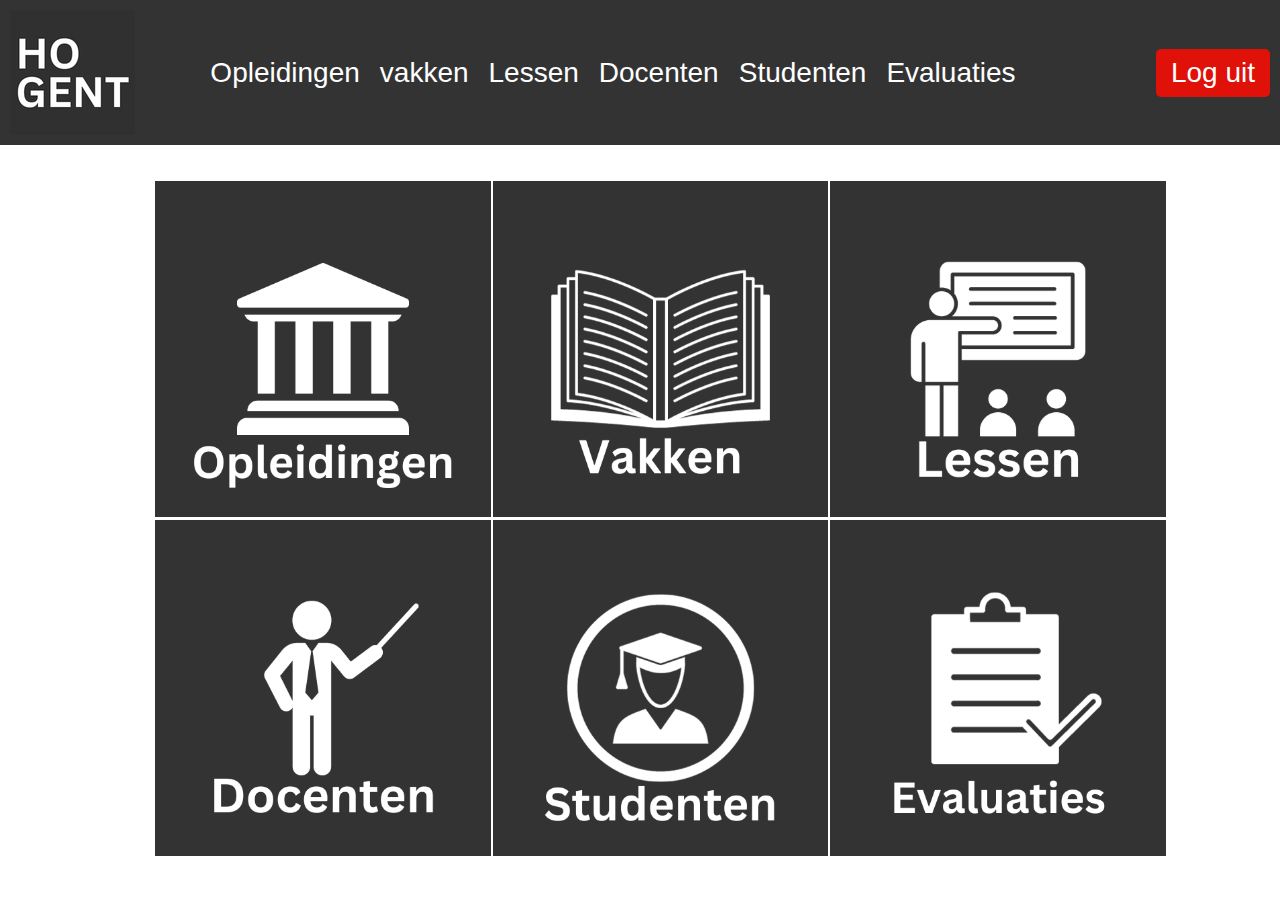
<file: index.html>
<!DOCTYPE html>
<html lang="en">
<head>
    <meta charset="UTF-8">
    <meta name="viewport" content="width=device-width, initial-scale=1.0">
    <link rel="stylesheet" href="styles.css">
    <title>Home</title>
    <link rel="Icon" href="hogent-logo-klein - Copy.png" type="image/x-icon">
</head>
<body>
    <header>
        <button class="logo" onclick="window.location.href='index.html'"><img src="hogent-logo-klein - Copy.png" alt=""></button>
        <nav>
          <a href="opleidingen.html">Opleidingen</a>
          <a href="vakken.html">vakken</a>
          <a href="lessen.html">Lessen</a>
          <a href="docenten.html">Docenten</a>
          <a href="studenten.html">Studenten</a>
          <a href="evaluaties.html">Evaluaties</a>
        </nav>
        <button class="loguitknop" onclick="window.location.href='log-uit.html'">Log uit</button>
      </header>
    <h2></h2>
        <div class="menu">
            <div class="opleidingen">
                <button onclick="window.location.href='opleidingen.html'">
                <img src="logo-opleidingen.png" alt="Opleidingen"></button>
            </div>
            <div class="vakken">
                <button onclick="window.location.href='vakken.html'">
                    <img src="logo-vakken.png" alt="Vakken"></button>
                </div>
            <div class="lessen">
                <button onclick="window.location.href='lessen.html'">
                    <img src="logo-lessen.png" alt="Lessen"></button>
                </div>
            <div class="docenten">
                <button onclick="window.location.href='docenten.html'">
                    <img src="logo-docenten.png" alt="Docenten"></button>
                </div>
            <div class="studenten">
                    <button onclick="window.location.href='Studenten.html'">
                        <img src="logo-studenten.png" alt="Studenten"></button>
            </div>                   
            <div class="evaluaties">
                <button onclick="window.location.href='evaluaties.html'">
                    <img src="logo-evaluaties.png" alt="Evaluaties"></button>
                </div>
        </div> 
    <h3></h3>
</body>
</html>
</file>
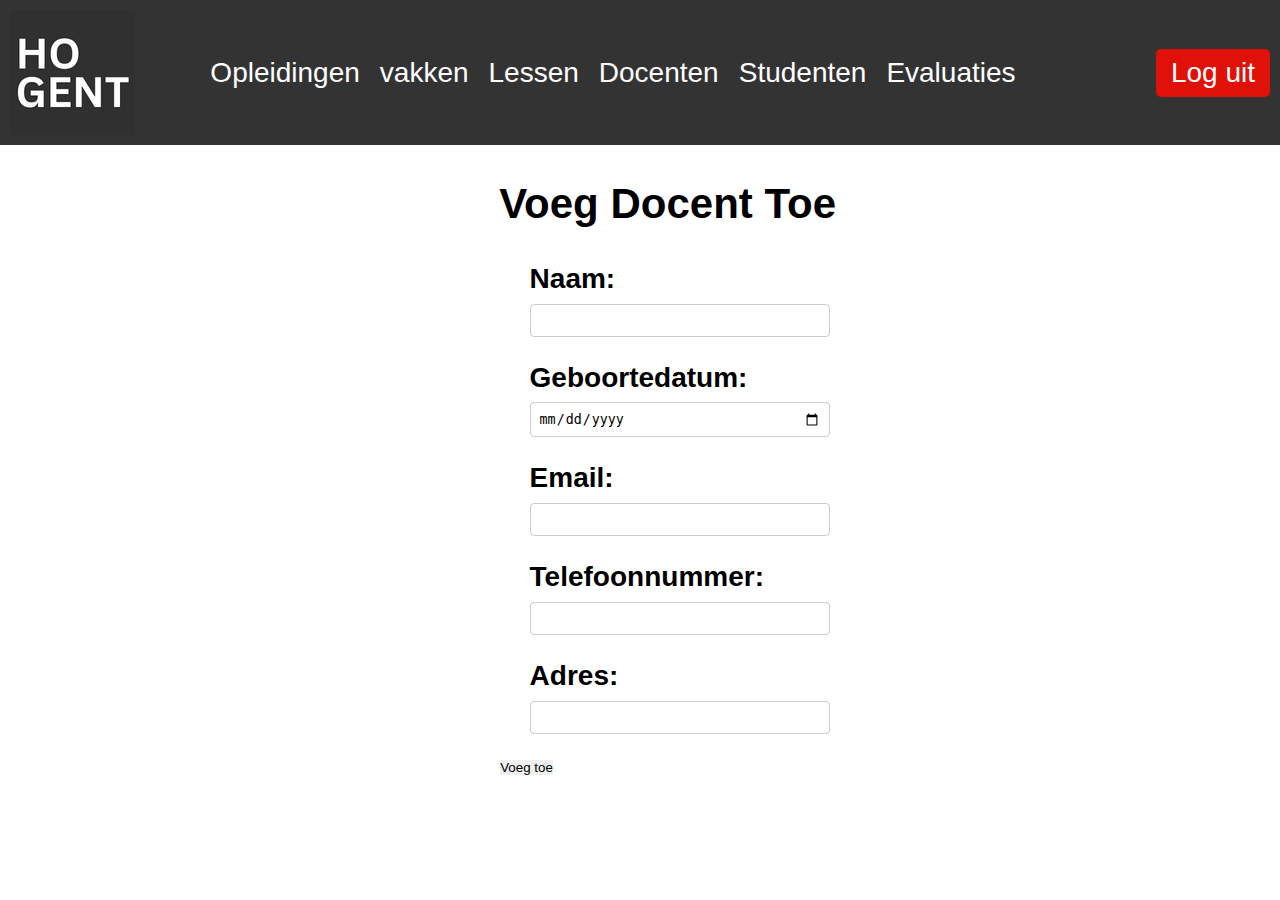
<file: docent-aanmaken.html>
<!DOCTYPE html>
<html lang="en">
<head>
    <meta charset="UTF-8">
    <meta name="viewport" content="width=, initial-scale=1.0">
    <title>Docent aanmaken</title>
    <link rel="stylesheet" href="styles.css">
    <link rel="Icon" href="hogent-logo-klein - Copy.png" type="image/x-icon">
    <style>
        .form-group {
            margin-bottom: 15px;
            max-width: 300px;
        }

        .form-group label {
            display: block;
            margin-bottom: 5px;
            font-weight: bold;
        }

        .form-group input {
            width: 100%;
            padding: 8px;
            border: 1px solid #ccc;
            border-radius: 4px;
            box-sizing: border-box;
        }

        .form-button {
            background-color: #4caf50;
            color: #fff;
            border: none;
            padding: 10px;
            border-radius: 4px;
            cursor: pointer;
        }

        .form-button:hover {
            background-color: #45a049;
        }

        .button{
            margin-left: 40%;
        }

        h2, .voeg-toe{
            margin-left: 39%;
        }

        .form-group{
            margin-left: 32%;
        }
    </style>
</head>
<body>
    <header>
        <button class="logo" onclick="window.location.href='index.html'"><img src="hogent-logo-klein - Copy.png" alt=""></button>        <nav>
          <a href="opleidingen.html">Opleidingen</a>
          <a href="vakken.html">vakken</a>
          <a href="lessen.html">Lessen</a>
          <a href="docenten.html">Docenten</a>
          <a href="studenten.html">Studenten</a>
          <a href="evaluaties.html">Evaluaties</a>
        </nav>
        <button class="loguitknop" onclick="window.location.href='log-uit.html'">Log uit</button>
      </header>

    <div class="form-container">
        <h2>Voeg Docent Toe</h2>
        <form action="#" method="post">
            <div class="form-group">
                <label for="name">Naam:</label>
                <input type="text" id="name" name="name" required>
            </div>
            <div class="form-group">
                <label for="birthdate">Geboortedatum:</label>
                <input type="date" id="birthdate" name="birthdate" required>
            </div>
            <div class="form-group">
                <label for="email">Email:</label>
                <input type="email" id="email" name="email" required>
            </div>
            <div class="form-group">
                <label for="phone">Telefoonnummer:</label>
                <input type="tel" id="phone" name="phone" required>
            </div>
            <div class="form-group">
                <label for="address">Adres:</label>
                <input type="text" id="address" name="address" required>
            </div>
            <button class="voeg-toe" type="submit" class="form-button">Voeg toe</button>
        </form>
    </div>
</body>
</html>
</file>
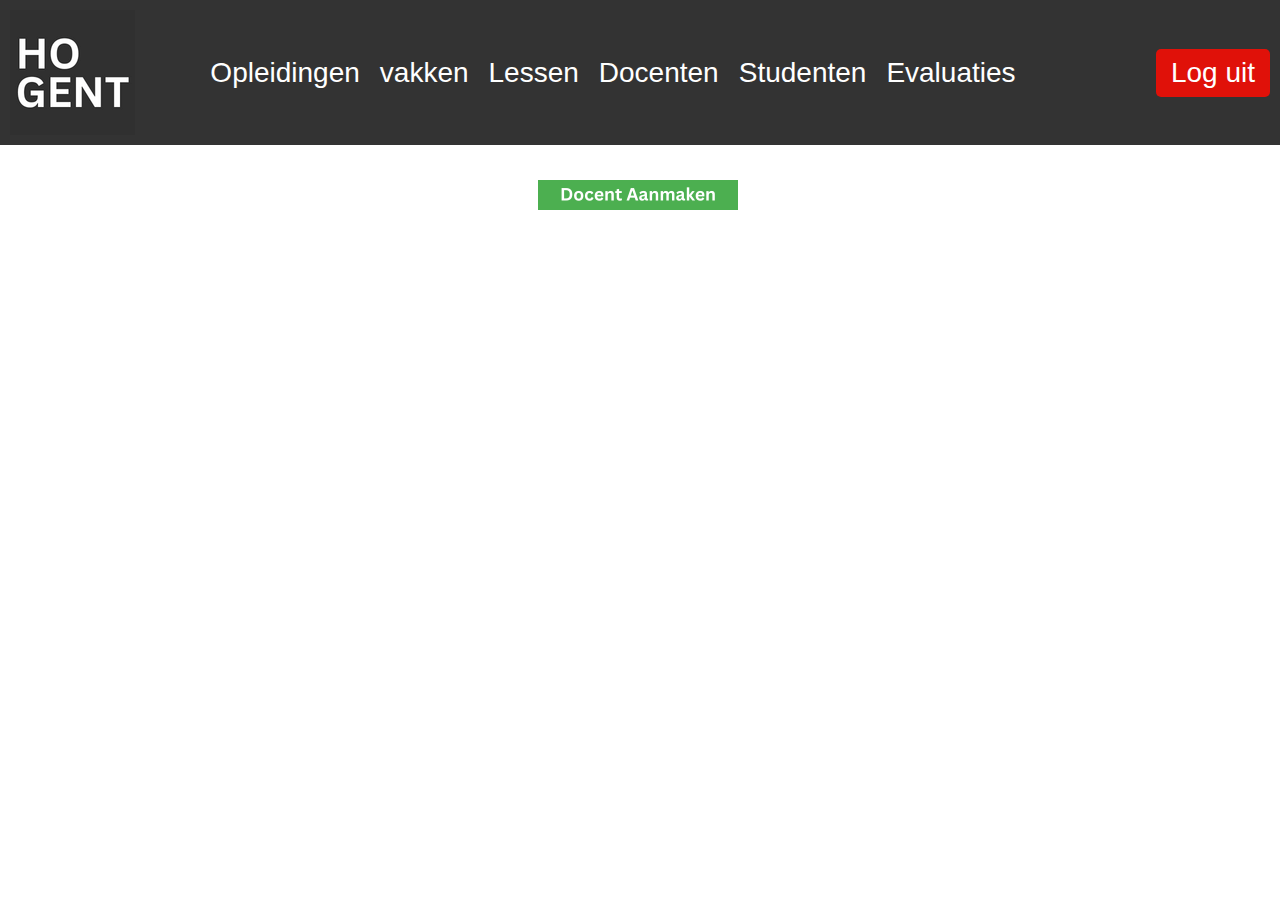
<file: docenten.html>
<!DOCTYPE html>
<html lang="en">
<head>
    <meta charset="UTF-8">
    <meta name="viewport" content="width=device-width, initial-scale=1.0">
    <title>Docenten</title>
    <link rel="stylesheet" href="styles.css">
    <link rel="Icon" href="hogent-logo-klein - Copy.png" type="image/x-icon">
    <style>
        .knop-aanmaken{
            padding: 0;
            margin-left: 42%;
            border: #333;
        }
    </style>
</head>
<body>
    <header>
        <button class="logo" onclick="window.location.href='index.html'"><img src="hogent-logo-klein - Copy.png" alt=""></button>      
        <nav>
          <a href="opleidingen.html">Opleidingen</a>
          <a href="vakken.html">vakken</a>
          <a href="lessen.html">Lessen</a>
          <a href="docenten.html">Docenten</a>
          <a href="studenten.html">Studenten</a>
          <a href="evaluaties.html">Evaluaties</a>
        </nav>
        <button class="loguitknop" onclick="window.location.href='log-uit.html'">Log uit</button>
      </header>
    <h2></h2>
    <div><button class="knop-aanmaken" onclick="window.location.href='docent-aanmaken.html'"><img src="logo-docent-aanmaken.png"></button></div>
</body>
</html>
</file>
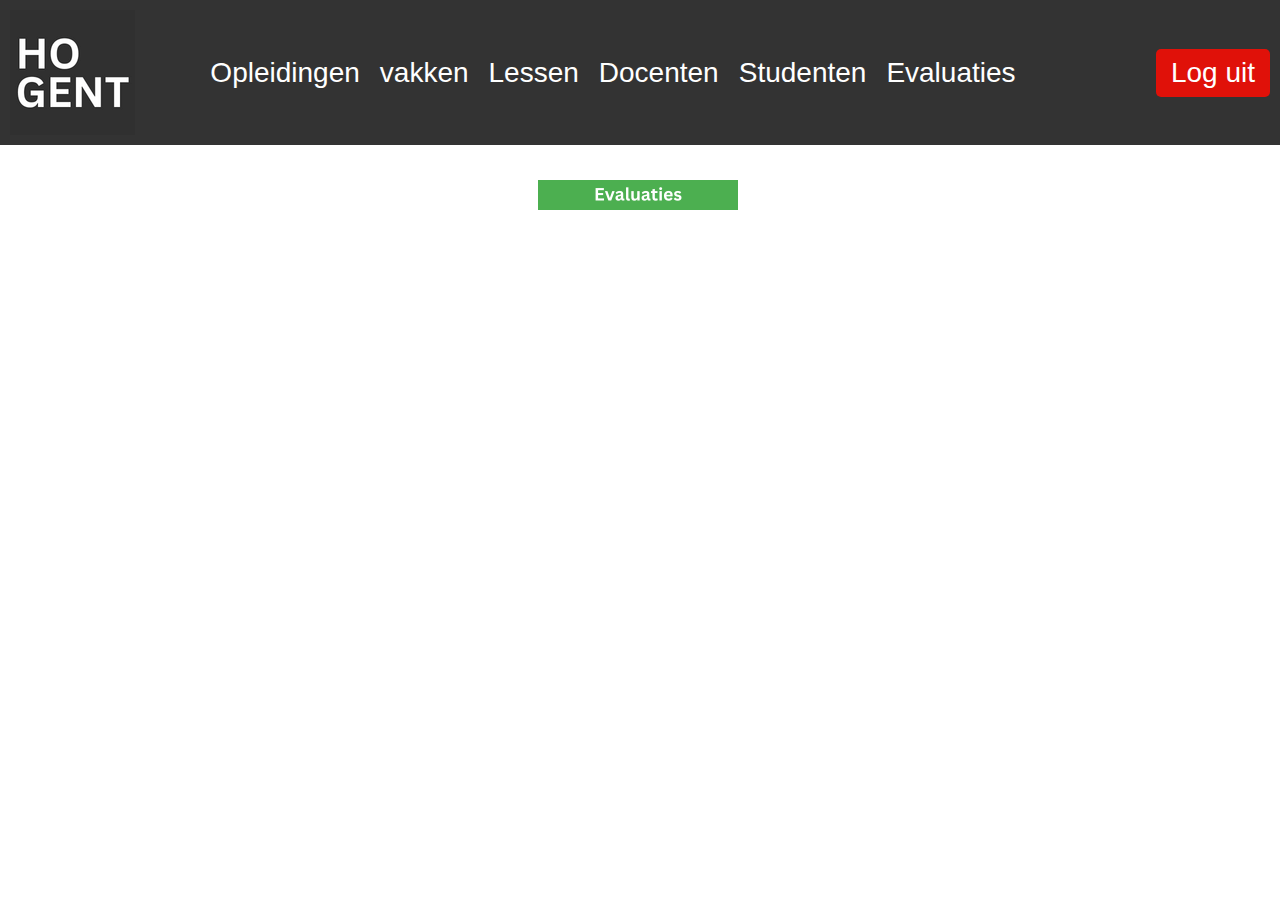
<file: evaluaties.html>
<!DOCTYPE html>
<html lang="en">
<head>
    <meta charset="UTF-8">
    <meta name="viewport" content="width=device-width, initial-scale=1.0">
    <title>Evaluaties</title>
    <link rel="stylesheet" href="styles.css">
    <link rel="Icon" href="hogent-logo-klein - Copy.png" type="image/x-icon">
    <style>
        .knop-aanmaken{
            padding: 0;
            margin-left: 42%;
            border: #333;
        }
    </style>
</head>
<body>
    <header>
        <button class="logo" onclick="window.location.href='index.html'"><img src="hogent-logo-klein - Copy.png" alt=""></button>        <nav>
          <a href="opleidingen.html">Opleidingen</a>
          <a href="vakken.html">vakken</a>
          <a href="lessen.html">Lessen</a>
          <a href="docenten.html">Docenten</a>
          <a href="studenten.html">Studenten</a>
          <a href="evaluaties.html">Evaluaties</a>
        </nav>
        <button class="loguitknop" onclick="window.location.href='log-uit.html'">Log uit</button>
      </header>
    <h2></h2>
    <div><button class="knop-aanmaken" onclick="window.location.href=''"><img src="logo-evaluaties-aanmaken.png"</button></div>
</body>
</html>
</file>
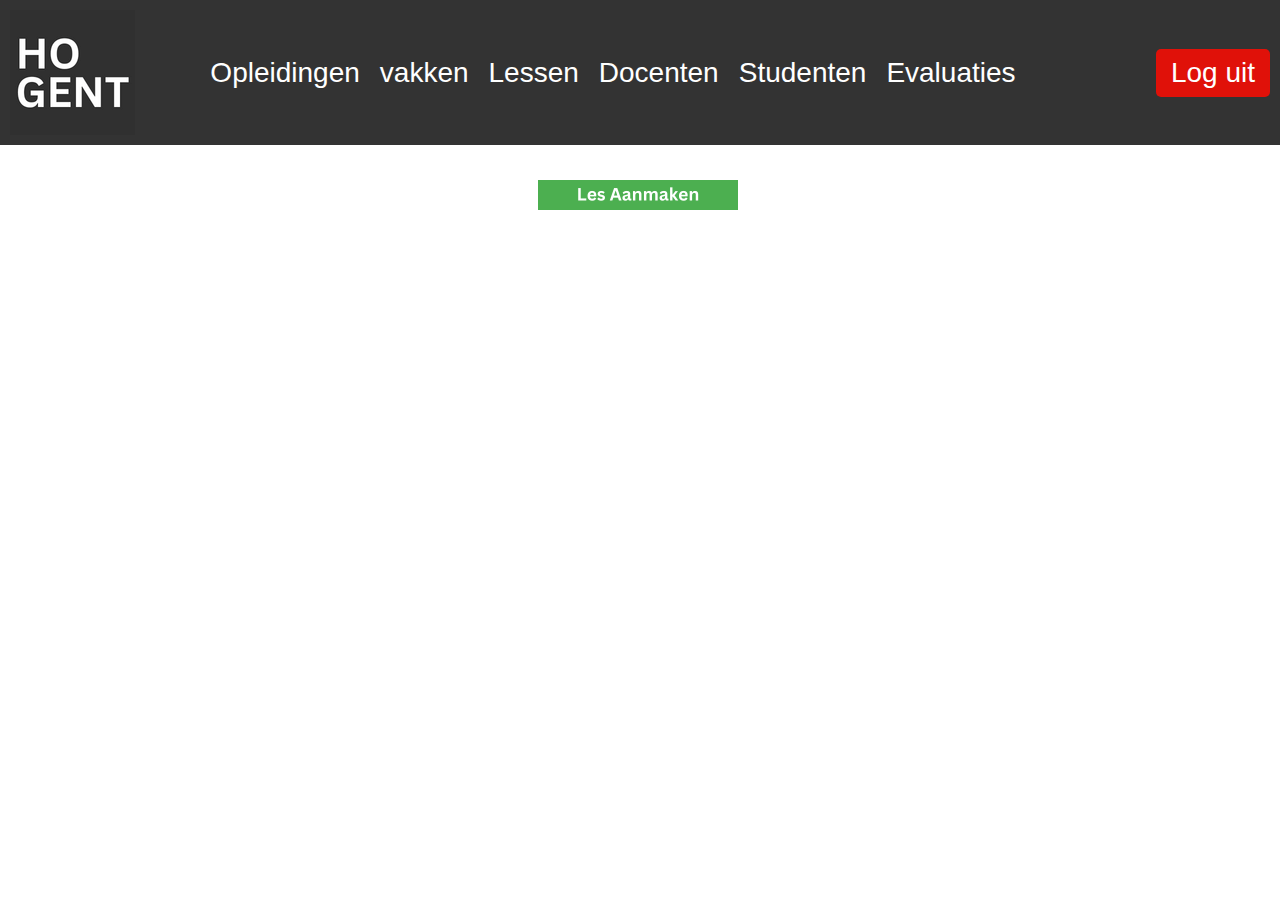
<file: lessen.html>
<!DOCTYPE html>
<html lang="en">
<head>
    <meta charset="UTF-8">
    <meta name="viewport" content="width=device-width, initial-scale=1.0">
    <title>Lessen</title>
    <link rel="stylesheet" href="styles.css">
    <link rel="Icon" href="hogent-logo-klein - Copy.png" type="image/x-icon">
     <link rel="stylesheet" href="styles.css">
    <style>
        .knop-aanmaken{
            padding: 0;
            margin-left: 42%;
            border: #333;
        }
    </style>
</head>
<body>
    <header>
        <button class="logo" onclick="window.location.href='index.html'"><img src="hogent-logo-klein - Copy.png" alt=""></button>        <nav>
          <a href="opleidingen.html">Opleidingen</a>
          <a href="vakken.html">vakken</a>
          <a href="lessen.html">Lessen</a>
          <a href="docenten.html">Docenten</a>
          <a href="studenten.html">Studenten</a>
          <a href="evaluaties.html">Evaluaties</a>
        </nav>
        <button class="loguitknop" onclick="window.location.href='log-uit.html'">Log uit</button>
      </header>
    <h2></h2>
    <div><button class="knop-aanmaken" onclick="window.location.href='les-aanmaken.html'"><img src="logo-les-aanmaken.png"></button></div>
</body>
</html>
</file>
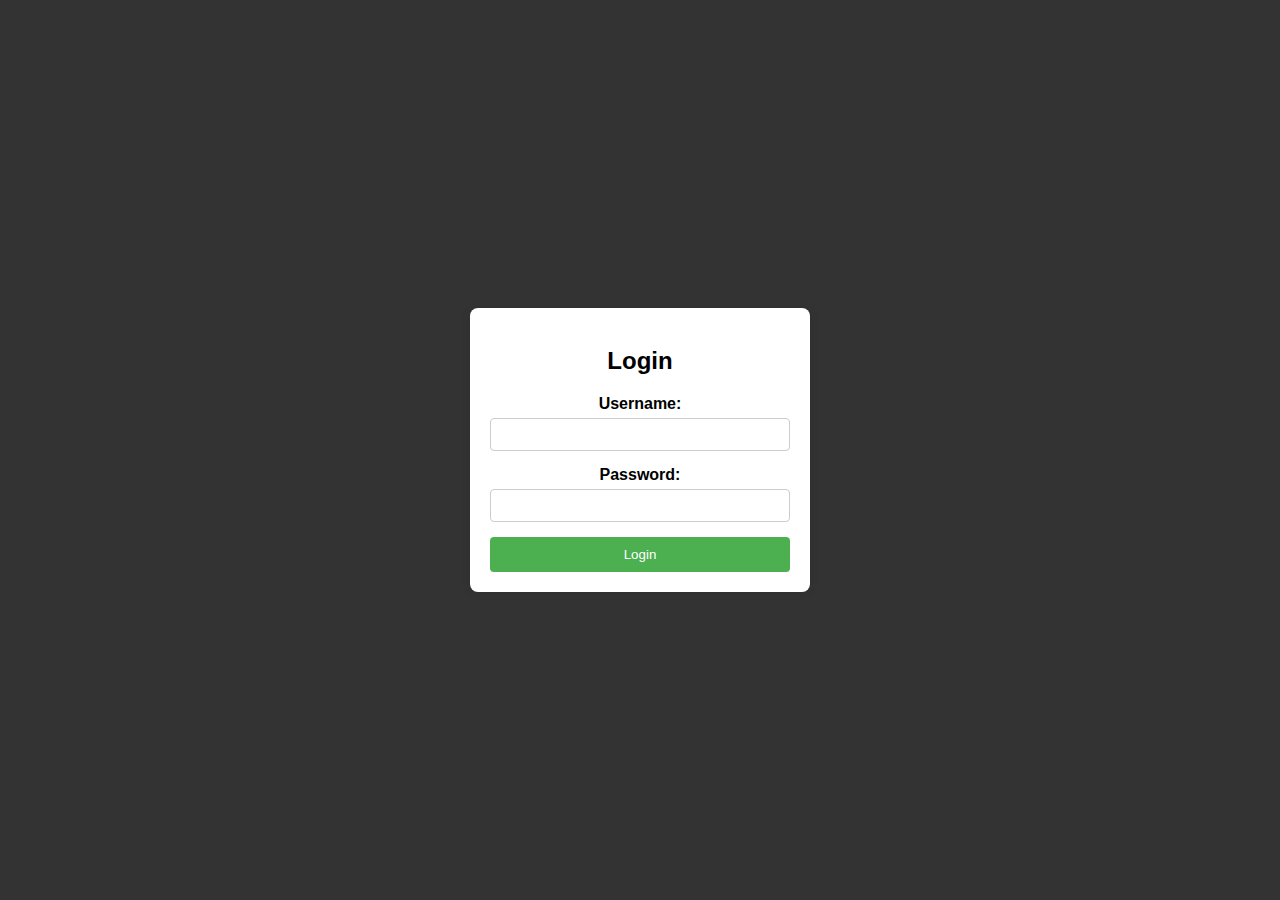
<file: log-in.html>
<!DOCTYPE html>
<html lang="en">
<head>
    <meta charset="UTF-8">
    <meta name="viewport" content="width=device-width, initial-scale=1.0">
    <link rel="Icon" href="hogent-logo-klein - Copy.png" type="image/x-icon">
    <title>Login</title>
    <style>
        body {
            font-family: Arial, sans-serif;
            background-color: #f4f4f4;
            margin: 0;
            display: flex;
            align-items: center;
            justify-content: center;
            height: 100vh;
            background-color: #333;
        }

        .login-container {
            background-color: #ffffff;
            padding: 20px;
            border-radius: 8px;
            box-shadow: 0 0 10px rgba(0, 0, 0, 0.1);
            width: 300px;
            text-align: center;
        }

        .login-container h2 {
            margin-bottom: 20px;
        }

        .login-form {
            display: flex;
            flex-direction: column;
        }

        .form-group {
            margin-bottom: 15px;
        }

        .form-group label {
            display: block;
            margin-bottom: 5px;
            font-weight: bold;
        }

        .form-group input {
            width: 100%;
            padding: 8px;
            border: 1px solid #ccc;
            border-radius: 4px;
            box-sizing: border-box;
        }

        .login-button {
            background-color: #4caf50;
            color: #fff;
            border: none;
            padding: 10px;
            border-radius: 4px;
            cursor: pointer;
        }

        .login-button:hover {
            background-color: #45a049;
        }
    </style>
</head>
<body>
<body>
    <div class="login-container">
        <h2>Login</h2>
        <form class="login-form" onsubmit="redirectToIndex()">
            <div class="form-group">
                <label for="username">Username:</label>
                <input type="text" id="username" name="username" required>
            </div>
            <div class="form-group">
                <label for="password">Password:</label>
                <input type="password" id="password" name="password" required>
            </div>
            <button type="submit" class="login-button">Login</button>
        </form>
    </div>

    <script>
        function redirectToIndex() {
            window.location.href = "index.html";
            return false; // Prevents the form from submitting in the traditional way
        }
    </script>
</body>
</body>
</html>
</file>
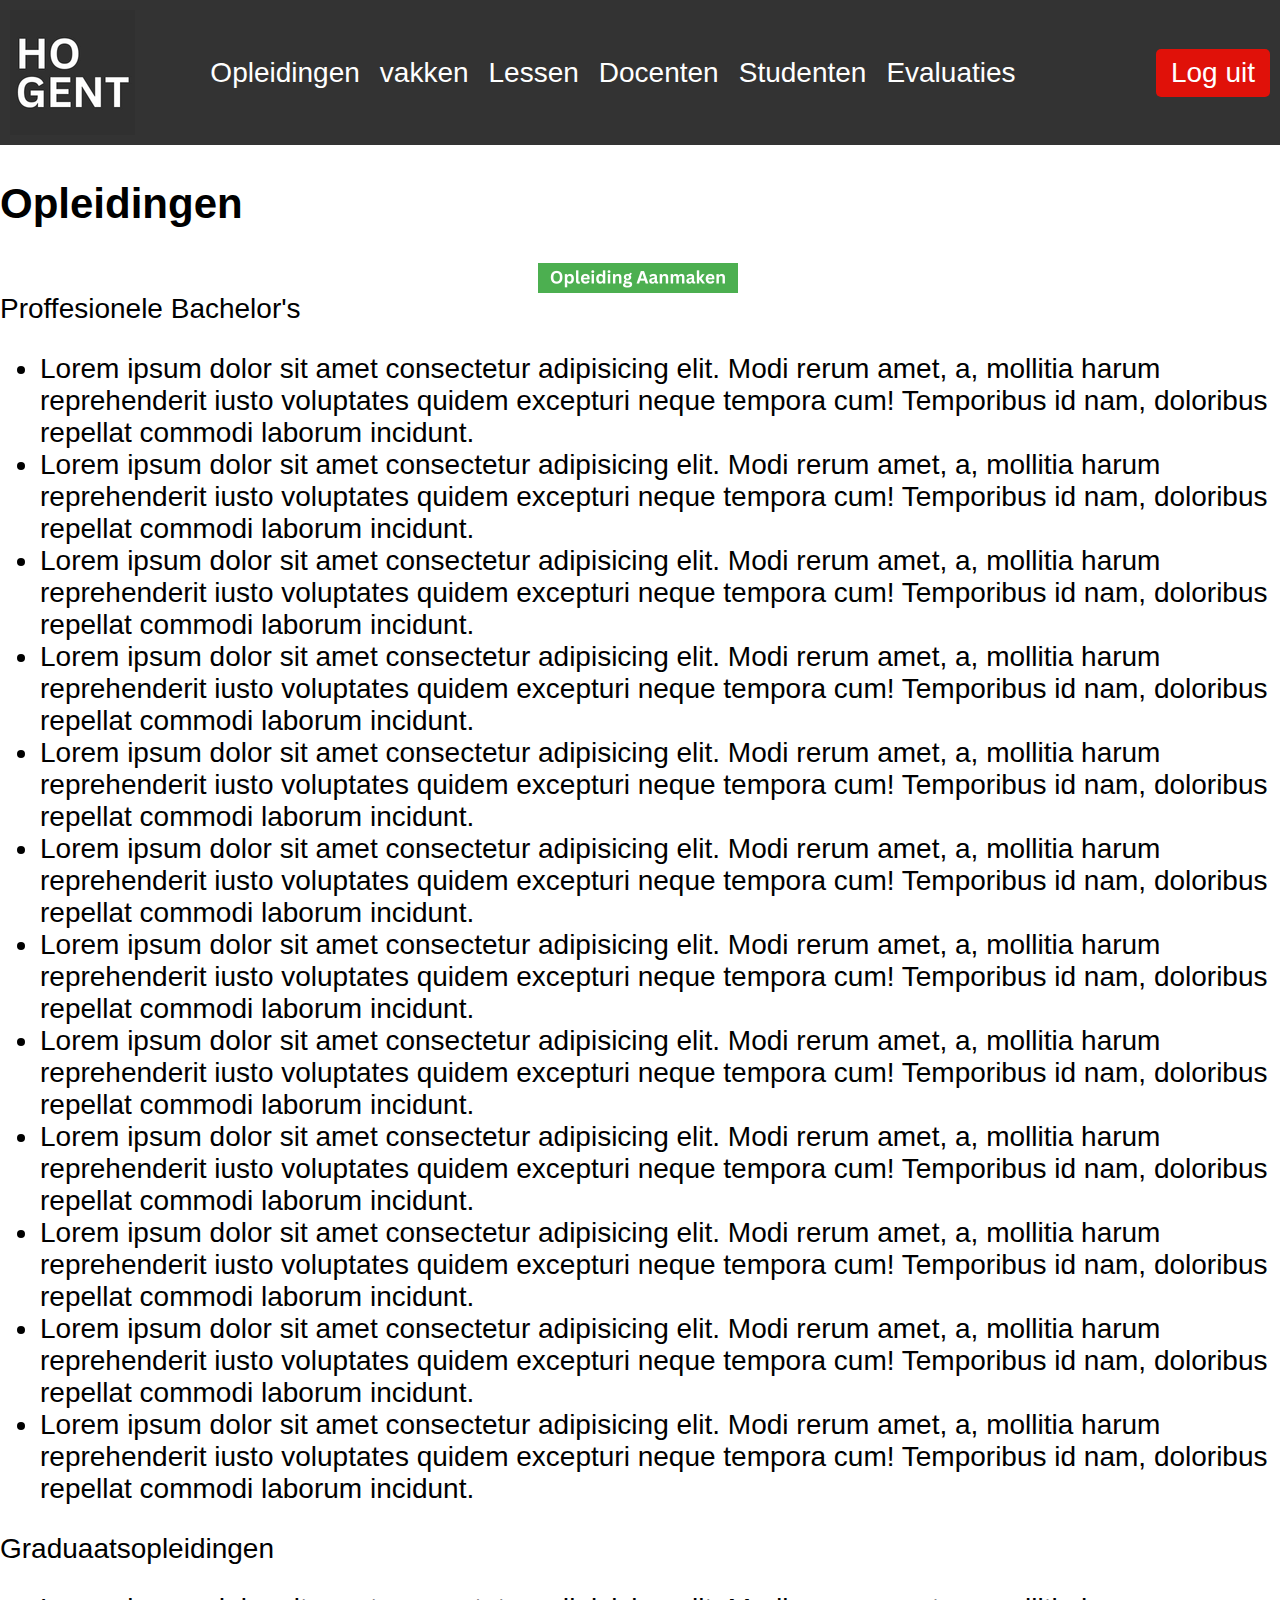
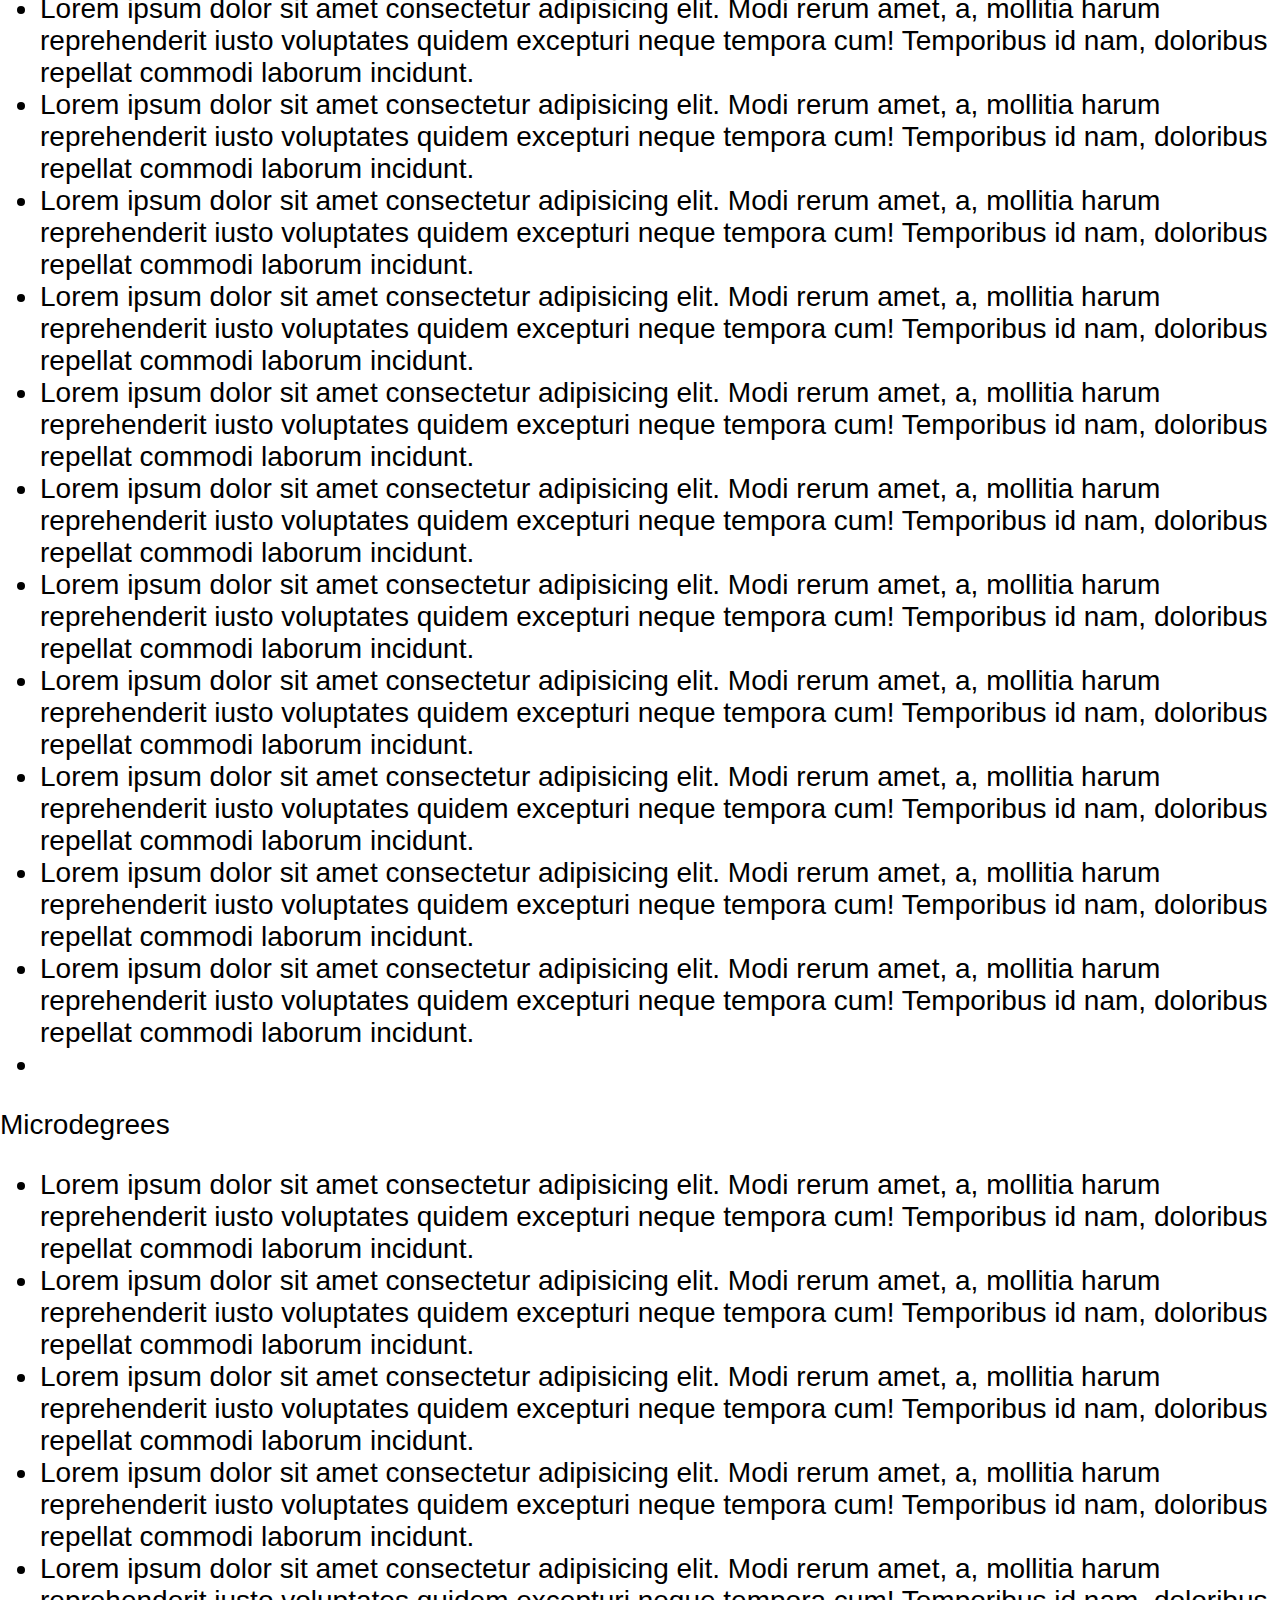
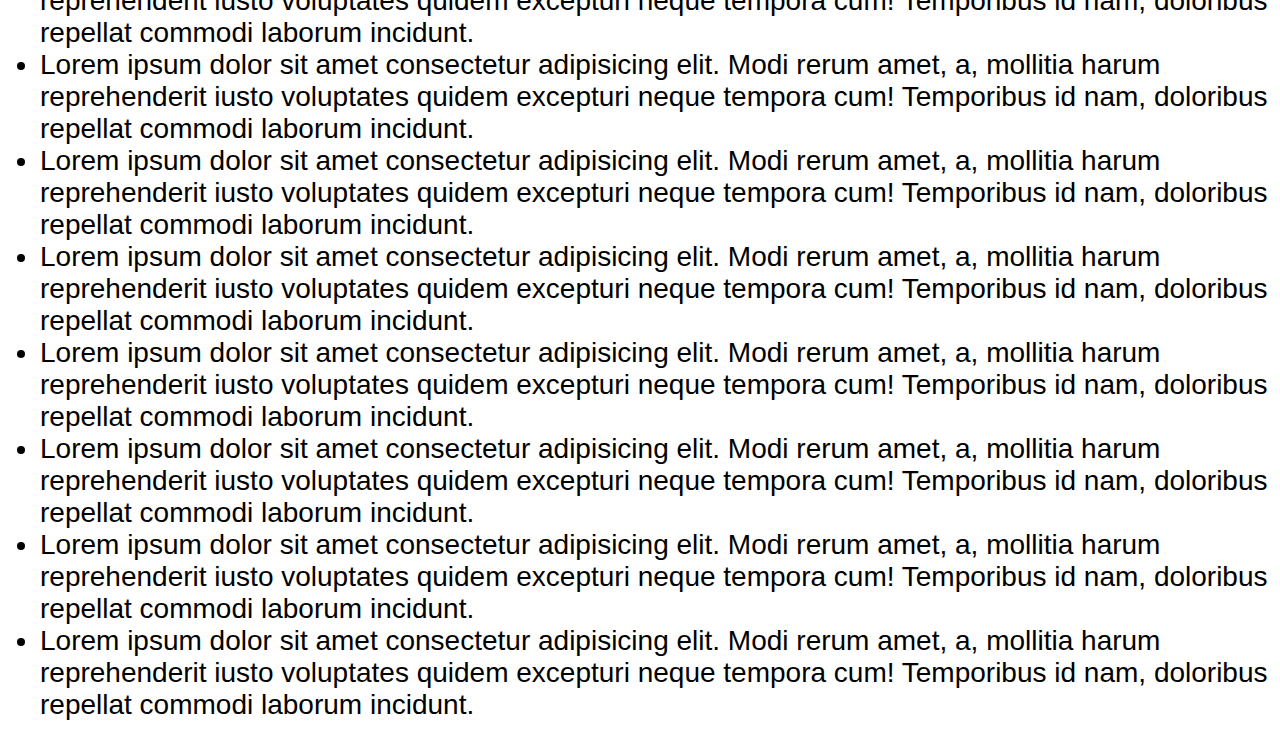
<file: opleidingen.html>
<!DOCTYPE html>
<html lang="en">
<head>
    <meta charset="UTF-8">
    <meta name="viewport" content="width=device-width, initial-scale=1.0">
    <title>Opleidingen</title>
    <link rel="stylesheet" href="styles.css">
    <link rel="Icon" href="hogent-logo-klein - Copy.png" type="image/x-icon">
    <style>
    .knop-aanmaken{
            padding: 0;
            margin-left: 42%;
            border: #333;
        }
    </style>
</head>
<body>
    <header>
        <button class="logo" onclick="window.location.href='index.html'"><img src="hogent-logo-klein - Copy.png" alt=""></button>        <nav>
          <a href="opleidingen.html">Opleidingen</a>
          <a href="vakken.html">vakken</a>
          <a href="lessen.html">Lessen</a>
          <a href="docenten.html">Docenten</a>
          <a href="studenten.html">Studenten</a>
          <a href="evaluaties.html">Evaluaties</a>
        </nav>
        <button class="loguitknop" onclick="window.location.href='log-uit.html'">Log uit</button>
      </header>
    <h2>Opleidingen</h2>
         <div><button class="knop-aanmaken "onclick="window.location.href='opleiding-aanmaken.html'"><img src="logo-opleiding-aanmaken.png" alt="Toevoegen"></button></div>
        <div>Proffesionele Bachelor's</div>
            <ul>
                <li>Lorem ipsum dolor sit amet consectetur adipisicing elit. Modi rerum amet, a, mollitia harum reprehenderit iusto voluptates quidem excepturi neque tempora cum! Temporibus id nam, doloribus repellat commodi laborum incidunt.</li>
                <li>Lorem ipsum dolor sit amet consectetur adipisicing elit. Modi rerum amet, a, mollitia harum reprehenderit iusto voluptates quidem excepturi neque tempora cum! Temporibus id nam, doloribus repellat commodi laborum incidunt.</li>
                <li>Lorem ipsum dolor sit amet consectetur adipisicing elit. Modi rerum amet, a, mollitia harum reprehenderit iusto voluptates quidem excepturi neque tempora cum! Temporibus id nam, doloribus repellat commodi laborum incidunt.</li>
                <li>Lorem ipsum dolor sit amet consectetur adipisicing elit. Modi rerum amet, a, mollitia harum reprehenderit iusto voluptates quidem excepturi neque tempora cum! Temporibus id nam, doloribus repellat commodi laborum incidunt.</li>
                <li>Lorem ipsum dolor sit amet consectetur adipisicing elit. Modi rerum amet, a, mollitia harum reprehenderit iusto voluptates quidem excepturi neque tempora cum! Temporibus id nam, doloribus repellat commodi laborum incidunt.</li>
                <li>Lorem ipsum dolor sit amet consectetur adipisicing elit. Modi rerum amet, a, mollitia harum reprehenderit iusto voluptates quidem excepturi neque tempora cum! Temporibus id nam, doloribus repellat commodi laborum incidunt.</li>
                <li>Lorem ipsum dolor sit amet consectetur adipisicing elit. Modi rerum amet, a, mollitia harum reprehenderit iusto voluptates quidem excepturi neque tempora cum! Temporibus id nam, doloribus repellat commodi laborum incidunt.</li>
                <li>Lorem ipsum dolor sit amet consectetur adipisicing elit. Modi rerum amet, a, mollitia harum reprehenderit iusto voluptates quidem excepturi neque tempora cum! Temporibus id nam, doloribus repellat commodi laborum incidunt.</li>
                <li>Lorem ipsum dolor sit amet consectetur adipisicing elit. Modi rerum amet, a, mollitia harum reprehenderit iusto voluptates quidem excepturi neque tempora cum! Temporibus id nam, doloribus repellat commodi laborum incidunt.</li>
                <li>Lorem ipsum dolor sit amet consectetur adipisicing elit. Modi rerum amet, a, mollitia harum reprehenderit iusto voluptates quidem excepturi neque tempora cum! Temporibus id nam, doloribus repellat commodi laborum incidunt.</li>
                <li>Lorem ipsum dolor sit amet consectetur adipisicing elit. Modi rerum amet, a, mollitia harum reprehenderit iusto voluptates quidem excepturi neque tempora cum! Temporibus id nam, doloribus repellat commodi laborum incidunt.</li>
                <li>Lorem ipsum dolor sit amet consectetur adipisicing elit. Modi rerum amet, a, mollitia harum reprehenderit iusto voluptates quidem excepturi neque tempora cum! Temporibus id nam, doloribus repellat commodi laborum incidunt.</li>                
             </ul>
        <div>Graduaatsopleidingen</div>
            <ul>
                <li>Lorem ipsum dolor sit amet consectetur adipisicing elit. Modi rerum amet, a, mollitia harum reprehenderit iusto voluptates quidem excepturi neque tempora cum! Temporibus id nam, doloribus repellat commodi laborum incidunt.</li>
                <li>Lorem ipsum dolor sit amet consectetur adipisicing elit. Modi rerum amet, a, mollitia harum reprehenderit iusto voluptates quidem excepturi neque tempora cum! Temporibus id nam, doloribus repellat commodi laborum incidunt.</li>
                <li>Lorem ipsum dolor sit amet consectetur adipisicing elit. Modi rerum amet, a, mollitia harum reprehenderit iusto voluptates quidem excepturi neque tempora cum! Temporibus id nam, doloribus repellat commodi laborum incidunt.</li>
                <li>Lorem ipsum dolor sit amet consectetur adipisicing elit. Modi rerum amet, a, mollitia harum reprehenderit iusto voluptates quidem excepturi neque tempora cum! Temporibus id nam, doloribus repellat commodi laborum incidunt.</li>
                <li>Lorem ipsum dolor sit amet consectetur adipisicing elit. Modi rerum amet, a, mollitia harum reprehenderit iusto voluptates quidem excepturi neque tempora cum! Temporibus id nam, doloribus repellat commodi laborum incidunt.</li>
                <li>Lorem ipsum dolor sit amet consectetur adipisicing elit. Modi rerum amet, a, mollitia harum reprehenderit iusto voluptates quidem excepturi neque tempora cum! Temporibus id nam, doloribus repellat commodi laborum incidunt.</li>
                <li>Lorem ipsum dolor sit amet consectetur adipisicing elit. Modi rerum amet, a, mollitia harum reprehenderit iusto voluptates quidem excepturi neque tempora cum! Temporibus id nam, doloribus repellat commodi laborum incidunt.</li>
                <li>Lorem ipsum dolor sit amet consectetur adipisicing elit. Modi rerum amet, a, mollitia harum reprehenderit iusto voluptates quidem excepturi neque tempora cum! Temporibus id nam, doloribus repellat commodi laborum incidunt.</li>
                <li>Lorem ipsum dolor sit amet consectetur adipisicing elit. Modi rerum amet, a, mollitia harum reprehenderit iusto voluptates quidem excepturi neque tempora cum! Temporibus id nam, doloribus repellat commodi laborum incidunt.</li>
                <li>Lorem ipsum dolor sit amet consectetur adipisicing elit. Modi rerum amet, a, mollitia harum reprehenderit iusto voluptates quidem excepturi neque tempora cum! Temporibus id nam, doloribus repellat commodi laborum incidunt.</li>
                <li>Lorem ipsum dolor sit amet consectetur adipisicing elit. Modi rerum amet, a, mollitia harum reprehenderit iusto voluptates quidem excepturi neque tempora cum! Temporibus id nam, doloribus repellat commodi laborum incidunt.</li>
                <li><Lorem ipsum dolor sit amet consectetur adipisicing elit. Modi rerum amet, a, mollitia harum reprehenderit iusto voluptates quidem excepturi neque tempora cum! Temporibus id nam, doloribus repellat commodi laborum incidunt./li>                
            </ul>
        <div>Microdegrees</div>
            <ul>
                <li>Lorem ipsum dolor sit amet consectetur adipisicing elit. Modi rerum amet, a, mollitia harum reprehenderit iusto voluptates quidem excepturi neque tempora cum! Temporibus id nam, doloribus repellat commodi laborum incidunt.</li>
                <li>Lorem ipsum dolor sit amet consectetur adipisicing elit. Modi rerum amet, a, mollitia harum reprehenderit iusto voluptates quidem excepturi neque tempora cum! Temporibus id nam, doloribus repellat commodi laborum incidunt.</li>
                <li>Lorem ipsum dolor sit amet consectetur adipisicing elit. Modi rerum amet, a, mollitia harum reprehenderit iusto voluptates quidem excepturi neque tempora cum! Temporibus id nam, doloribus repellat commodi laborum incidunt.</li>
                <li>Lorem ipsum dolor sit amet consectetur adipisicing elit. Modi rerum amet, a, mollitia harum reprehenderit iusto voluptates quidem excepturi neque tempora cum! Temporibus id nam, doloribus repellat commodi laborum incidunt.</li>
                <li>Lorem ipsum dolor sit amet consectetur adipisicing elit. Modi rerum amet, a, mollitia harum reprehenderit iusto voluptates quidem excepturi neque tempora cum! Temporibus id nam, doloribus repellat commodi laborum incidunt.</li>
                <li>Lorem ipsum dolor sit amet consectetur adipisicing elit. Modi rerum amet, a, mollitia harum reprehenderit iusto voluptates quidem excepturi neque tempora cum! Temporibus id nam, doloribus repellat commodi laborum incidunt.</li>
                <li>Lorem ipsum dolor sit amet consectetur adipisicing elit. Modi rerum amet, a, mollitia harum reprehenderit iusto voluptates quidem excepturi neque tempora cum! Temporibus id nam, doloribus repellat commodi laborum incidunt.</li>
                <li>Lorem ipsum dolor sit amet consectetur adipisicing elit. Modi rerum amet, a, mollitia harum reprehenderit iusto voluptates quidem excepturi neque tempora cum! Temporibus id nam, doloribus repellat commodi laborum incidunt.</li>
                <li>Lorem ipsum dolor sit amet consectetur adipisicing elit. Modi rerum amet, a, mollitia harum reprehenderit iusto voluptates quidem excepturi neque tempora cum! Temporibus id nam, doloribus repellat commodi laborum incidunt.</li>
                <li>Lorem ipsum dolor sit amet consectetur adipisicing elit. Modi rerum amet, a, mollitia harum reprehenderit iusto voluptates quidem excepturi neque tempora cum! Temporibus id nam, doloribus repellat commodi laborum incidunt.</li>
                <li>Lorem ipsum dolor sit amet consectetur adipisicing elit. Modi rerum amet, a, mollitia harum reprehenderit iusto voluptates quidem excepturi neque tempora cum! Temporibus id nam, doloribus repellat commodi laborum incidunt.</li>
                <li>Lorem ipsum dolor sit amet consectetur adipisicing elit. Modi rerum amet, a, mollitia harum reprehenderit iusto voluptates quidem excepturi neque tempora cum! Temporibus id nam, doloribus repellat commodi laborum incidunt.</li>                
            </ul>
</body>
</html>
</file>
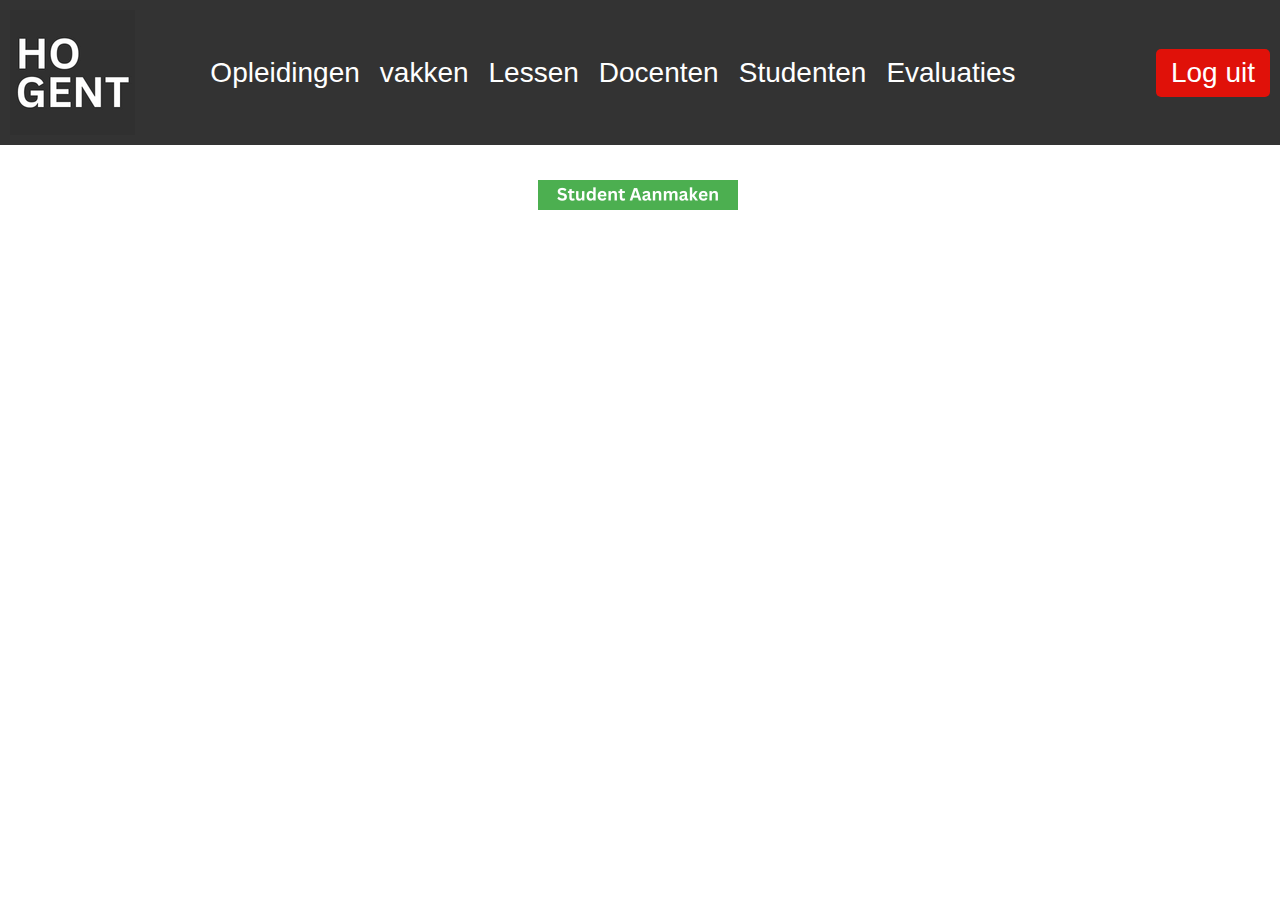
<file: studenten.html>
<!DOCTYPE html>
<html lang="en">
<head>
    <meta charset="UTF-8">
    <meta name="viewport" content="width=device-width, initial-scale=1.0">
    <title>Studenten</title>
    <link rel="stylesheet" href="styles.css">
    <link rel="Icon" href="hogent-logo-klein - Copy.png" type="image/x-icon">
     <style>
        .knop-aanmaken{
            padding: 0;
            margin-left: 42%;
            border: #333;
        }
    </style>
</head>
<body>
    <header>
        <button class="logo" onclick="window.location.href='index.html'"><img src="hogent-logo-klein - Copy.png" alt=""></button>        <nav>
          <a href="opleidingen.html">Opleidingen</a>
          <a href="vakken.html">vakken</a>
          <a href="lessen.html">Lessen</a>
          <a href="docenten.html">Docenten</a>
          <a href="studenten.html">Studenten</a>
          <a href="evaluaties.html">Evaluaties</a>
        </nav>
        <button class="loguitknop" onclick="window.location.href='log-uit.html'">Log uit</button>
      </header>
    <h2></h2>
    <div><button class="knop-aanmaken" onclick="window.location.href='inschrijving.html'"><img src="logo-student-aanmaken.png.png" alt="Toevoegen"></button></div>
</body>
</html>
</file>
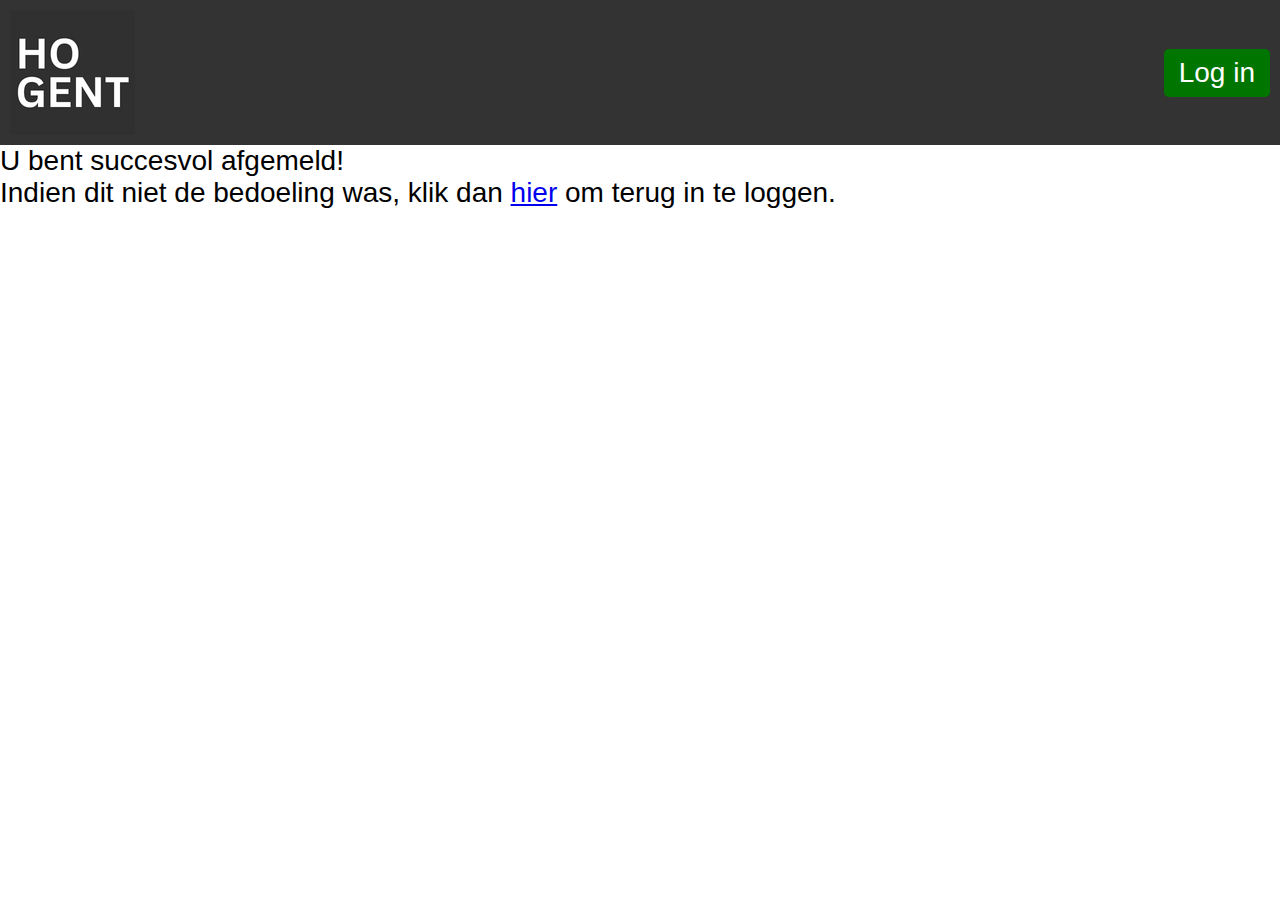
<file: succesvol-uitgelogd.html>
<!DOCTYPE html>
<html lang="en">
<head>
    <meta charset="UTF-8">
    <meta name="viewport" content="width=device-width, initial-scale=1.0">
    <title>Uitgelogd</title>
    <link rel="stylesheet" href="styles.css">
    <link rel="Icon" href="hogent-logo-klein - Copy.png" type="image/x-icon">
    <style>
        .1{
            margin-left: 37%;
        }
        .2{
            margin-left: 12%;
        }
    </style>
</head>
<body>
    <header>
        <button class="logo" onclick="window.location.href='index.html'"><img src="hogent-logo-klein - Copy.png" alt=""></button>        <button class="loginknop" onclick="window.location.href='log-in.html'">Log in</button>
      </header>
      <div class="1">U bent succesvol afgemeld!</div>
      <div class="2">Indien dit niet de bedoeling was, klik dan <a href="log-in.html">hier</a> om terug in te loggen.</div>
</body>
</html>
</file>
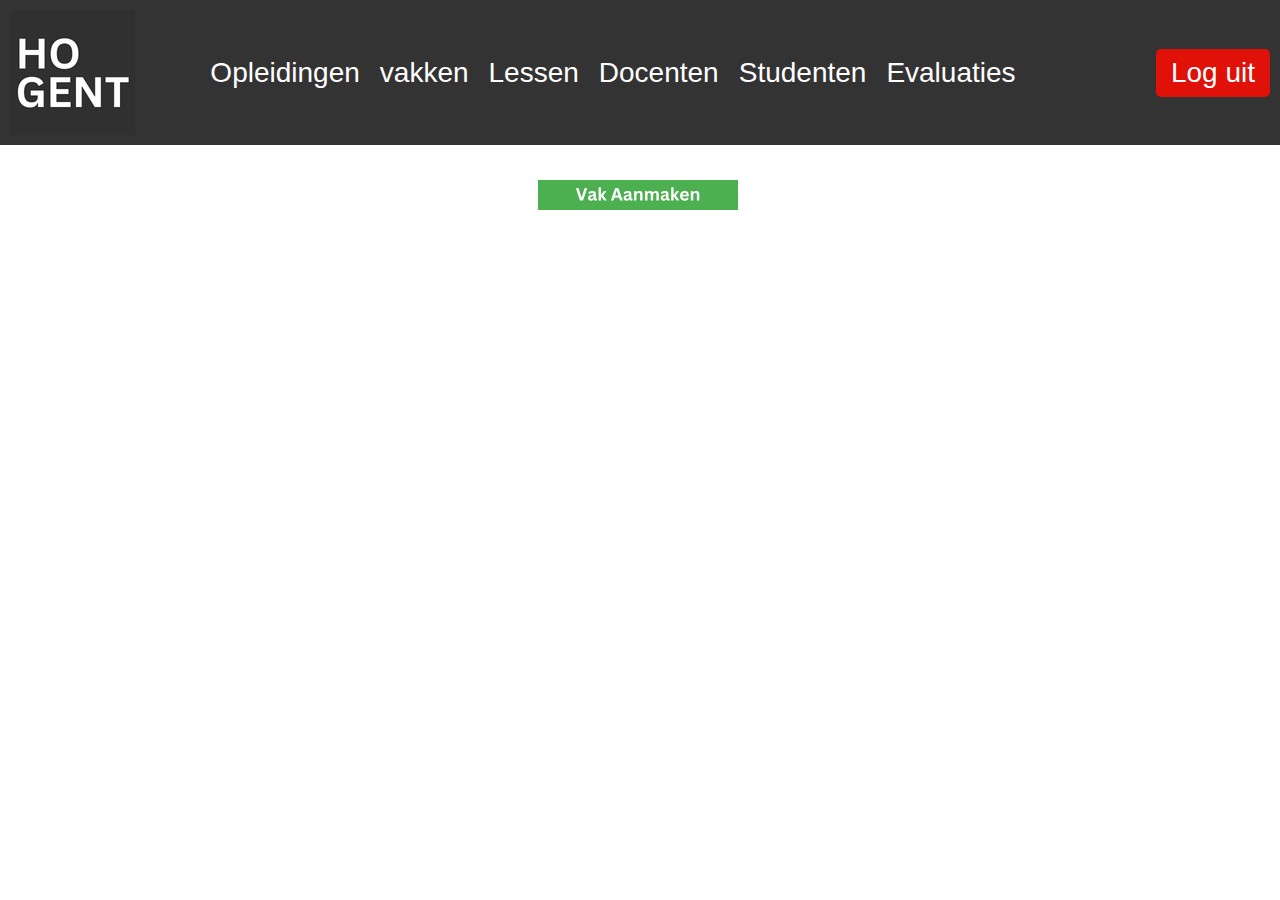
<file: vakken.html>
<!DOCTYPE html>
<html lang="en">
<head>
    <meta charset="UTF-8">
    <meta name="viewport" content="width=device-width, initial-scale=1.0">
    <title>Vakken</title>
    <link rel="stylesheet" href="styles.css">
    <link rel="Icon" href="hogent-logo-klein - Copy.png" type="image/x-icon">
     <style>
        .knop-aanmaken{
            padding: 0;
            margin-left: 42%;
            border: #333;
        }
    </style>
</head>
<body>
    <header>
        <button class="logo" onclick="window.location.href='index.html'"><img src="hogent-logo-klein - Copy.png" alt=""></button>        <nav>
          <a href="opleidingen.html">Opleidingen</a>
          <a href="vakken.html">vakken</a>
          <a href="lessen.html">Lessen</a>
          <a href="docenten.html">Docenten</a>
          <a href="studenten.html">Studenten</a>
          <a href="evaluaties.html">Evaluaties</a>
        </nav>
        <button class="loguitknop" onclick="window.location.href='log-uit.html'">Log uit</button>
        
      </header>
    <h2></h2>
    <div><button class="knop-aanmaken" onclick="window.location.href=''"><img src="logo-vak-aanmaken.png"</button></div>
</body>
</html>
</file>
<file: styles.css>
button{
    border: 1px solid #fff;
    display: flex;
    padding: 0;
    cursor: pointer;
}

h1{
    border: 1px solid rgb(255, 255, 255);
    justify-content: flex-start;
    font-family: 'Franklin Gothic Medium', 'Arial Narrow', Arial, sans-serif;
    padding: 0%;
    display: inline-flex;
    background-color: aqua;
} 

.admin{
    font-size: larger;
    padding-top: 10%;
    margin-left: 5%;
}
 
.menu{
    display: flex;
    flex-wrap: wrap;
    margin-left: 12%;
}

.menu div {
    flex-basis: 30%; /* Adjust the width based on your design */
    margin-bottom: 1px;
    margin-left: 0%;
    margin-right: 0%;
  }

  .menu img {
    width: 100%;
    height: auto;
  }

  body, h1, p {
    margin: 0;
    padding: 0;
    min-height: 100vh;
  }

  /* Add your custom styling here */
  body {
    font-family: Arial, sans-serif;
    font-size: 175%;
  }

  header, footer {
    background-color: #333;
    color: #fff;
    padding: 10px;
    display: flex;
    justify-content: space-between;
    align-items: center;
  }

  .logo {
    width: 50px; /* Adjust the width as needed */
    height: auto;
    margin-right: 10px;
    padding: 0%;
    border: #333;
  }

  nav {
    display: flex;
  }

  nav a {
    color: #fff;
    text-decoration: none;
    margin: 0 10px;
  }

  nav a:hover {
    text-decoration: underline;
  }

  .loguitknop {
    background-color: #e01109;
    color: #fff;
    padding: 8px 15px;
    border: none;
    border-radius: 5px;
    cursor: pointer;
    font-size: 100%;
  }

  .log-uit{
    background-color: #e01109;
    color: #fff;
    padding: 8px 15px;
    border: none;
    border-radius: 5px;
    cursor: pointer;
    font-size: 100%;
  }

  .keer-terug{
    background-color: #007500;
    color: #fff;
    padding: 8px 15px;
    border: none;
    border-radius: 5px;
    cursor: pointer;
    font-size: 100%;
  }

  .loginknop{
    background-color: #007500;
    color: #fff;
    padding: 8px 15px;
    border: none;
    border-radius: 5px;
    cursor: pointer;
    font-size: 100%;
  }

  .form {
    border: 2px solid #ccc;
    padding: 20px;
    border-radius: 10px;
    max-width: 400px;
    width: 100%;
    box-sizing: border-box;
    margin: 0 auto; /* Center the form horizontally */
    width: 80%; /* Adjust the width as needed */
    font-size: medium;
}

h1 {
    text-align: center;
}

label {
    display: block;
    margin-bottom: 8px;
    margin-left: 40%;
}

input,
textarea,
select {
    width: 20%;
    padding: 8px;
    margin-bottom: 10px;
    box-sizing: border-box;
    margin-left: 40%;
}

input[type="submit"] {
    background-color: #4caf50;
    color: white;
    cursor: pointer;
}

input[type="submit"]:hover {
    background-color: #45a049;
}

body{
    background-color: #FFF;
    color: black;
}
    
.loguit-div{
    margin-left: 40%;
}

.aanmaken-opleiding{
    margin-left: 40%;
}
</file>
